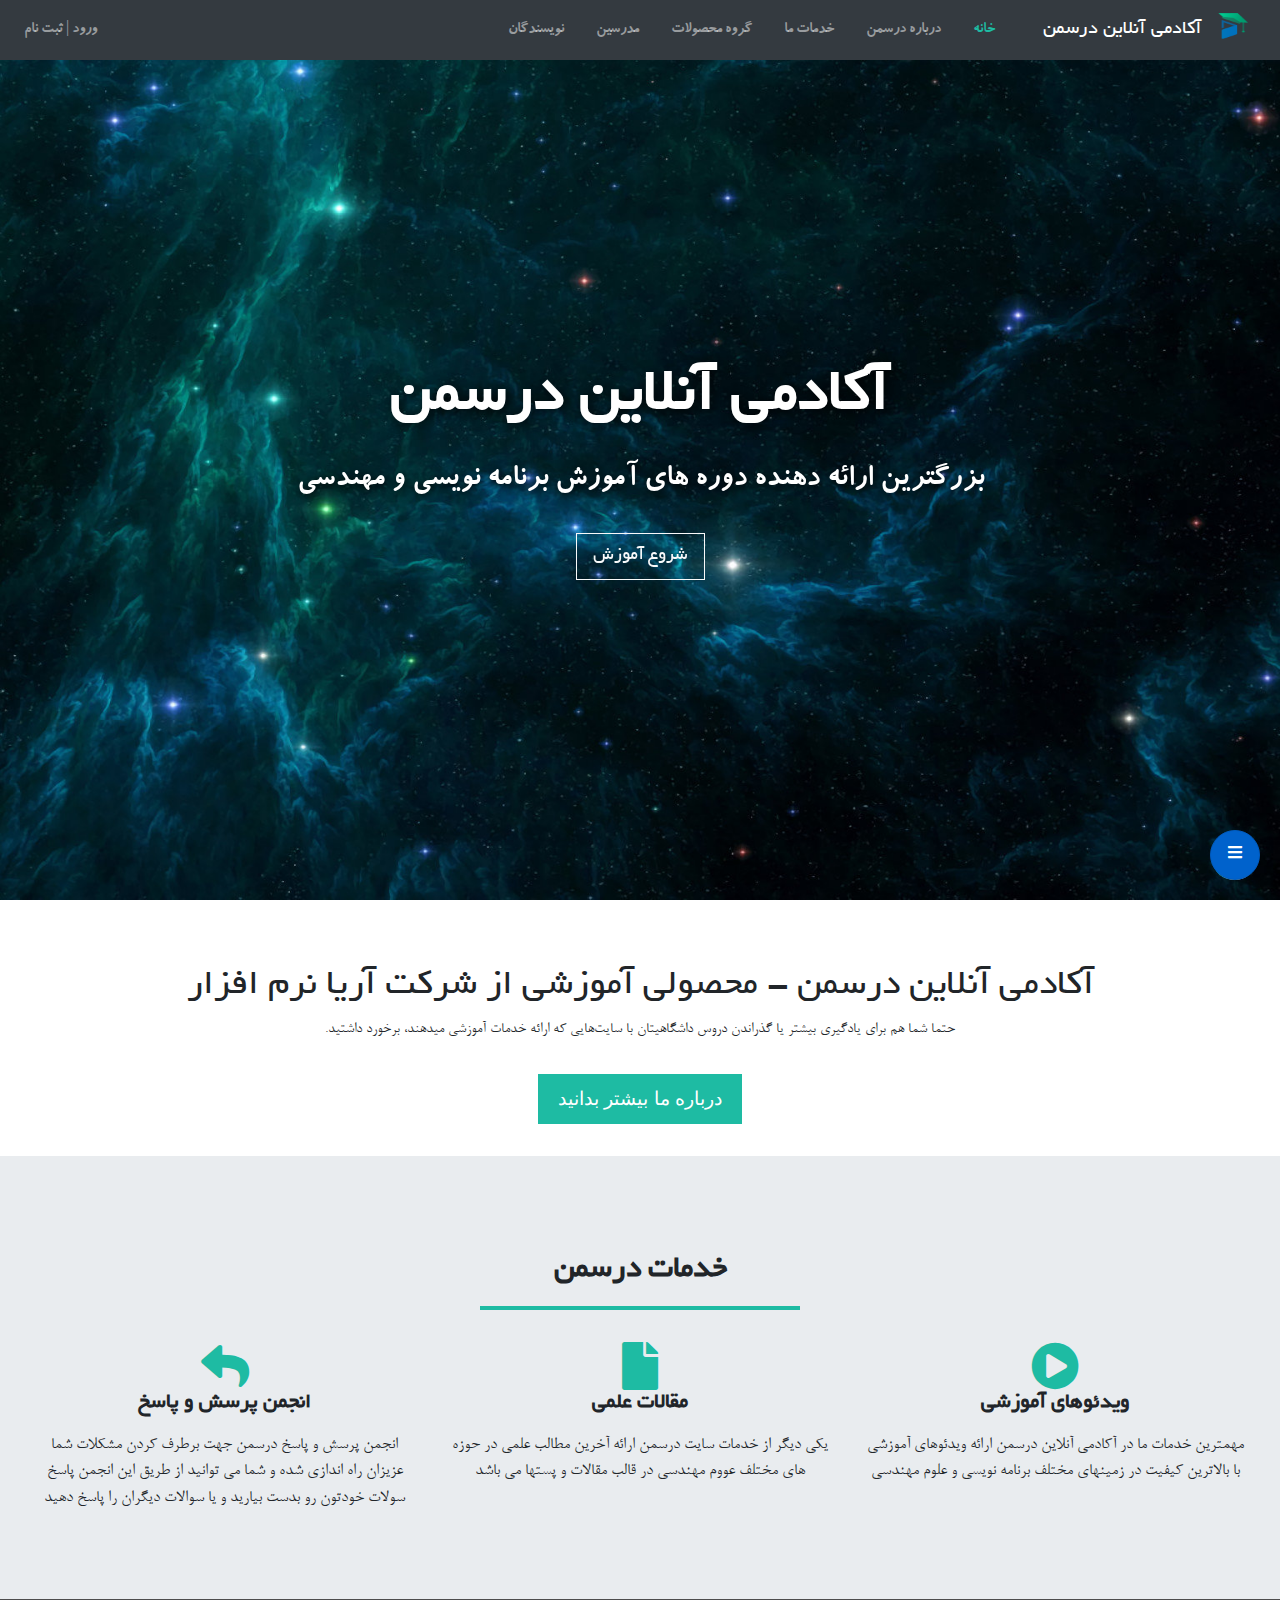
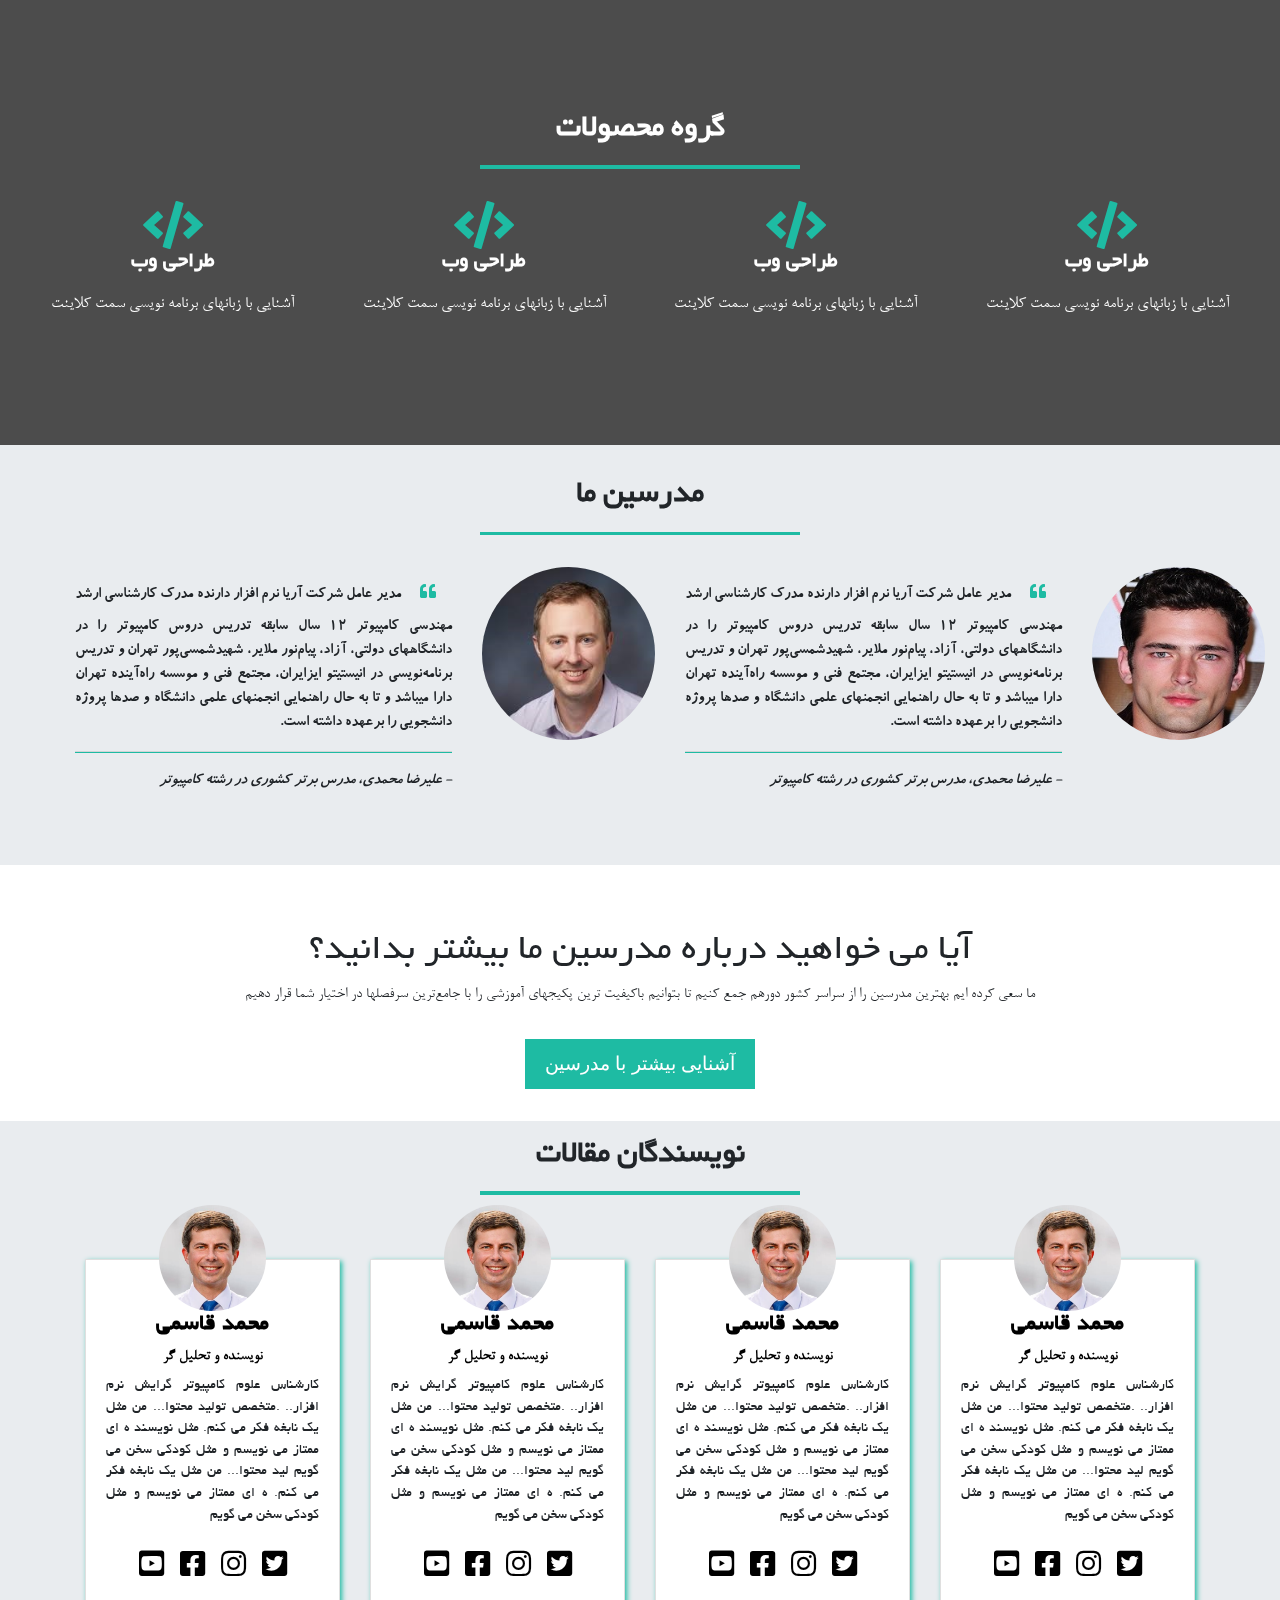
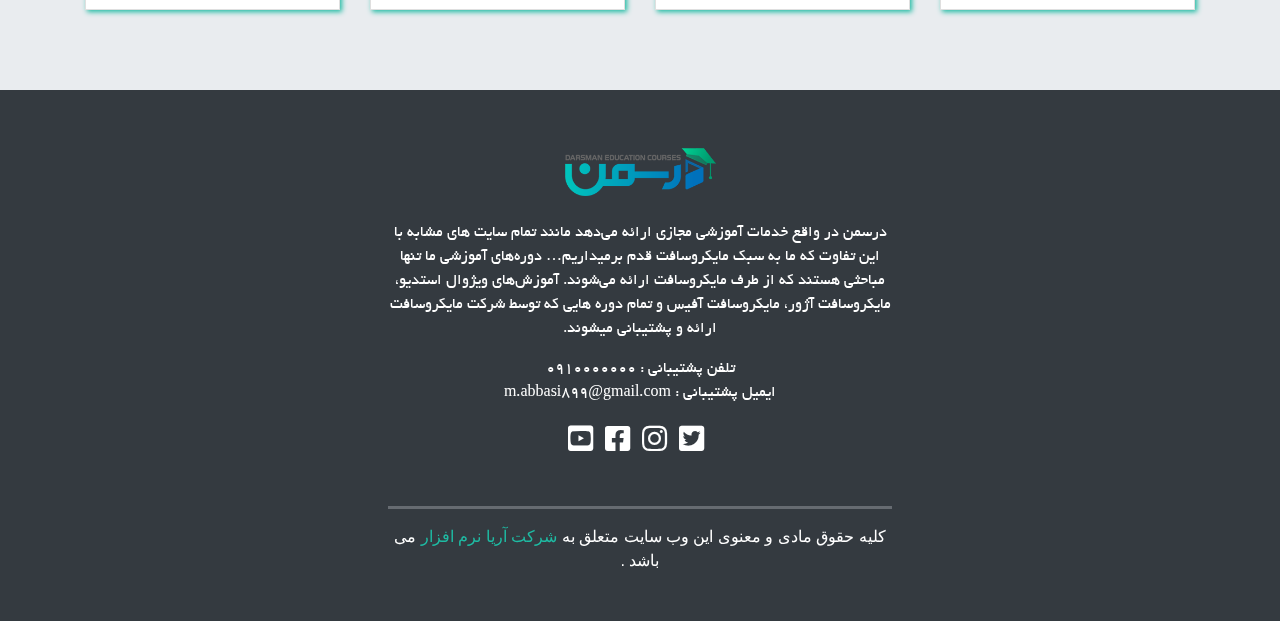
<file: MySite/index.html>
<!DOCTYPE html>
<html lang="en">

<head>
    <meta charset="UTF-8">
    <meta name="viewport" content="width=device-width, initial-scale=1.0">
    <title>آکادمی آنلاین درسمن</title>
    <link rel="icon" href="images/logo/favicon.png" type="image/ico" />
    <link rel="stylesheet" href="css/bootstrap.min.css">
    <link rel="stylesheet" href="css/bootstrap-rtl.min.css">
    <link href="https://use.fontawesome.com/releases/v5.0.4/css/all.css" rel="stylesheet">
    <link rel="stylesheet" href="css/style.css">
</head>

<body class="rtl">
    <!-- Home -->
    <div id="home">
        <nav class="navbar navbar-expand-lg navbar-dark bg-dark fixed-top">
            <a href="#" class="navbar-brand">
                <img src="images/logo/darsman-logo.png" alt="درسمن" width="30" height="30">
            </a>
            <a class="navbar-brand" href="#">آکادمی آنلاین درسمن</a>
            <button class="navbar-toggler" type="button" data-toggle="collapse" data-target="#navbarSupportedContent" aria-controls="navbarSupportedContent" aria-expanded="false" aria-label="Toggle navigation">
              <span class="navbar-toggler-icon"></span>
            </button>

            <div class="collapse navbar-collapse" id="navbarSupportedContent">
                <ul class="navbar-nav mr-auto">
                    <li class="nav-item active">
                        <a class="nav-link" href="#">خانه <span class="sr-only">(current)</span></a>
                    </li>
                    <li class="nav-item">
                        <a class="nav-link" href="#about">درباره درسمن</a>
                    </li>
                    <li class="nav-item">
                        <a class="nav-link" href="#services">خدمات ما</a>
                    </li>
                    <li class="nav-item">
                        <a class="nav-link" href="#product-group">گروه محصولات </a>
                    </li>
                    <li class="nav-item">
                        <a class="nav-link" href="#teachers">مدرسین</a>
                    </li>
                    <li class="nav-item">
                        <a class="nav-link" href="#authors">نویسندگان</a>
                    </li>
                </ul>
                <ul class="navbar-nav ml-auto">
                    <li class="nav-item">
                        <a class="nav-link" href="pages/accounting.html">ورود | ثبت نام</a>
                    </li>
                </ul>
            </div>
        </nav>

        <section class="landing">
            <div class="home-wrap">
                <div class="home-inner">

                </div>
            </div>
        </section>
        <section class="caption text-center">
            <h1>آکادمی آنلاین درسمن</h1>
            <h3>بزرگترین ارائه دهنده دوره های آموزش برنامه نویسی و مهندسی</h3>
            <a href="#" class="btn btn-outline-light btn-start">شروع آموزش</a>
        </section>
    </div>
    <!-- End Home -->

    <!-- About Darsman -->
    <div id="about" class="bg-white">
        <div class="col-12 text-center area">
            <h2>
                آکادمی آنلاین درسمن - محصولی آموزشی از شرکت آریا نرم افزار
            </h2>
            <p>
                حتما شما هم برای یادگیری بیشتر یا گذراندن دروس داشگاهیتان با سایت‌هایی که ارائه خدمات آموزشی میدهند، برخورد داشتید.
            </p>
            <a href="#" class="btn btn-secondary">
            درباره ما بیشتر بدانید
        </a>
        </div>
    </div>
    <!-- End About Darsman -->
    <!-- Servieces -->
    <div id="services">
        <div class="jumbotron">
            <div class="area text-center">
                <div class="col-12 text-center">
                    <h2 class="title">خدمات درسمن</h2>
                    <div class="underline"></div>
                </div>
                <div class="row text-center">
                    <div class="col-4">
                        <div class="service">
                            <i class="fa fa-play-circle fa-3x"></i>
                            <h3>ویدئوهای آموزشی</h3>
                            <p>مهمترین خدمات ما در آکادمی آنلاین درسمن ارائه ویدئوهای آموزشی با بالاترین کیفیت در زمینهای مختلف برنامه نویسی و علوم مهندسی</p>
                        </div>
                    </div>
                    <div class="col-4">
                        <div class="service">
                            <i class="fa fa-file fa-3x"></i>
                            <h3>مقالات علمی</h3>
                            <p>
                                یکی دیگر از خدمات سایت درسمن ارائه آخرین مطالب علمی در حوزه های مختلف عووم مهندسی در قالب مقالات و پستها می باشد
                            </p>
                        </div>
                    </div>
                    <div class="col-4">
                        <div class="service">
                            <i class="fa fa-reply fa-3x"></i>
                            <h3>
                                انجمن پرسش و پاسخ
                            </h3>
                            <p>
                                انجمن پرسش و پاسخ درسمن جهت برطرف کردن مشکلات شما عزیزان راه اندازی شده و شما می توانید از طریق این انجمن پاسخ سولات خودتون رو بدست بیارید و یا سوالات دیگران را پاسخ دهید
                            </p>
                        </div>
                    </div>
                </div>
            </div>
        </div>
    </div>
    <!-- End Servieces -->

    <!-- Product Group -->
    <div id="product-group">
        <div class="group-backgroun">
            <div class="text-center dark">
                <div class="col-12 text-center">
                    <h2 class="title">گروه محصولات</h2>
                    <div class="underline"></div>
                </div>
                <div class="row">
                    <div class="col-3">
                        <div class="service">
                            <i class="fa fa-code fa-3x"></i>
                            <h3>
                                طراحی وب
                            </h3>
                            <p>
                                آشنایی با زبانهای برنامه نویسی سمت کلاینت
                            </p>
                        </div>
                    </div>
                    <div class="col-3">
                        <div class="service">
                            <i class="fa fa-code fa-3x"></i>
                            <h3>
                                طراحی وب
                            </h3>
                            <p>
                                آشنایی با زبانهای برنامه نویسی سمت کلاینت
                            </p>
                        </div>
                    </div>
                    <div class="col-3">
                        <div class="service">
                            <i class="fa fa-code fa-3x"></i>
                            <h3>
                                طراحی وب
                            </h3>
                            <p>
                                آشنایی با زبانهای برنامه نویسی سمت کلاینت
                            </p>
                        </div>
                    </div>
                    <div class="col-3">
                        <div class="service">
                            <i class="fa fa-code fa-3x"></i>
                            <h3>
                                طراحی وب
                            </h3>
                            <p>
                                آشنایی با زبانهای برنامه نویسی سمت کلاینت
                            </p>
                        </div>
                    </div>
                </div>
            </div>
            <div class="fixed-wrap">
                <div class="fixed">

                </div>
            </div>

        </div>
    </div>
    <!-- End Product Group -->

    <!-- Teacher -->
    <div id="teachers">
        <div class="jumbotron">
            <div class="col-12 text-center">
                <h2 class="title">مدرسین ما</h2>
                <div class="underline"></div>
            </div>
            <div class="row m-0">
                <div class="row col-6">
                    <div class="col-4">
                        <img src="images/person/p1.jpg" alt="" srcset="">
                    </div>
                    <div class="col-8">
                        <blockquote>
                            <i class="fas fa-quote-left"></i> مدیر‌ عامل‌ شرکت آریا‌ نرم‌‌ افزار دارنده مدرک کارشناسی‌ ارشد مهندسی کامپیوتر 12‌ سال سابقه تدریس دروس کامپیوتر را در دانشگاههای دولتی، آزاد، پیام‌نور ملایر، شهیدشمسی‌پور تهران و تدریس برنامه‌نویسی
                            در انیستیتو ایزایران، مجتمع فنی و موسسه راه‌آینده تهران دارا میباشد و تا به حال راهنمایی انجمنهای علمی دانشگاه و صدها پروژه دانشجویی را برعهده داشته است.
                            <hr class="teacher-hr">
                            <cite>
                                - <strong>علیرضا محمدی</strong>، مدرس برتر کشوری در رشته کامپیوتر
                            </cite>
                        </blockquote>
                    </div>
                </div>
                <div class="row col-6">
                    <div class="col-4">
                        <img src="images/person/p2.jpg" alt="" srcset="">
                    </div>
                    <div class="col-8">
                        <blockquote>
                            <i class="fas fa-quote-left"></i> مدیر‌ عامل‌ شرکت آریا‌ نرم‌‌ افزار دارنده مدرک کارشناسی‌ ارشد مهندسی کامپیوتر 12‌ سال سابقه تدریس دروس کامپیوتر را در دانشگاههای دولتی، آزاد، پیام‌نور ملایر، شهیدشمسی‌پور تهران و تدریس برنامه‌نویسی
                            در انیستیتو ایزایران، مجتمع فنی و موسسه راه‌آینده تهران دارا میباشد و تا به حال راهنمایی انجمنهای علمی دانشگاه و صدها پروژه دانشجویی را برعهده داشته است.
                            <hr class="teacher-hr">
                            <cite>
                                - <strong>علیرضا محمدی</strong>، مدرس برتر کشوری در رشته کامپیوتر
                            </cite>
                        </blockquote>
                    </div>
                </div>
            </div>
        </div>
        <!-- About Teachers -->
        <div id="about" class="bg-white">
            <div class="col-12 text-center area">
                <h2>
                    آیا می خواهید درباره مدرسین ما بیشتر بدانید؟
                </h2>
                <p>
                    ما سعی کرده ایم بهترین مدرسین را از سراسر کشور دورهم جمع کنیم تا بتوانیم باکیفیت ترین پکیجهای آموزشی را با جامع‌ترین سرفصلها در اختیار شما قرار دهیم
                </p>
                <a href="#" class="btn btn-secondary">
                    آشنایی بیشتر با مدرسین
        </a>
            </div>
        </div>
        <!-- End About Teachers -->
    </div>
    <!-- End Teacher -->
    <!-- Author -->
    <div id="authors" class="authors">
        <div class="jumbotron">
            <div class="col-12 text-center">
                <h2 class="title">نویسندگان مقالات</h2>
                <div class="underline"></div>
            </div>
            <div class="container text-center py-3">
                <div class="row">
                    <div class="col-lg-3 col-md-3 author">
                        <div class="card">
                            <div class="card-body">
                                <img src="images/person/p3.png" class="img-fluid rounded-circle w-50" alt="" srcset="">
                                <h3>محمد قاسمی</h3>
                                <h5>نویسنده و تحلیل گر</h5>
                                <p>
                                    کارشناس علوم کامپیوتر گرایش نرم افزار.. .متخصص تولید محتوا... من مثل یک نابغه فکر می کنم. مثل نویسند ه ای ممتاز می نویسم و مثل کودکی سخن می گویم لید محتوا... من مثل یک نابغه فکر می کنم. ه ای ممتاز می نویسم و مثل کودکی سخن می گویم
                                </p>
                                <div class="d-flex flex-row justify-content-center">
                                    <div class="p-2">
                                        <a href="#">
                                            <i class="fab fa-twitter-square"></i>
                                        </a>
                                    </div>
                                    <div class="p-2">
                                        <a href="#">
                                            <i class="fab fa-instagram"></i>
                                        </a>
                                    </div>
                                    <div class="p-2">
                                        <a href="#">
                                            <i class="fab fa-facebook-square"></i>
                                        </a>
                                    </div>
                                    <div class="p-2">
                                        <a href="#">
                                            <i class="fab fa-youtube-square"></i>
                                        </a>
                                    </div>
                                </div>
                            </div>
                        </div>
                    </div>
                    <div class="col-lg-3 col-md-3 author">
                        <div class="card">
                            <div class="card-body">
                                <img src="images/person/p3.png" class="img-fluid rounded-circle w-50" alt="" srcset="">
                                <h3>محمد قاسمی</h3>
                                <h5>نویسنده و تحلیل گر</h5>
                                <p>
                                    کارشناس علوم کامپیوتر گرایش نرم افزار.. .متخصص تولید محتوا... من مثل یک نابغه فکر می کنم. مثل نویسند ه ای ممتاز می نویسم و مثل کودکی سخن می گویم لید محتوا... من مثل یک نابغه فکر می کنم. ه ای ممتاز می نویسم و مثل کودکی سخن می گویم
                                </p>
                                <div class="d-flex flex-row justify-content-center">
                                    <div class="p-2">
                                        <a href="#">
                                            <i class="fab fa-twitter-square"></i>
                                        </a>
                                    </div>
                                    <div class="p-2">
                                        <a href="#">
                                            <i class="fab fa-instagram"></i>
                                        </a>
                                    </div>
                                    <div class="p-2">
                                        <a href="#">
                                            <i class="fab fa-facebook-square"></i>
                                        </a>
                                    </div>
                                    <div class="p-2">
                                        <a href="#">
                                            <i class="fab fa-youtube-square"></i>
                                        </a>
                                    </div>
                                </div>
                            </div>
                        </div>
                    </div>
                    <div class="col-lg-3 col-md-3 author">
                        <div class="card">
                            <div class="card-body">
                                <img src="images/person/p3.png" class="img-fluid rounded-circle w-50" alt="" srcset="">
                                <h3>محمد قاسمی</h3>
                                <h5>نویسنده و تحلیل گر</h5>
                                <p>
                                    کارشناس علوم کامپیوتر گرایش نرم افزار.. .متخصص تولید محتوا... من مثل یک نابغه فکر می کنم. مثل نویسند ه ای ممتاز می نویسم و مثل کودکی سخن می گویم لید محتوا... من مثل یک نابغه فکر می کنم. ه ای ممتاز می نویسم و مثل کودکی سخن می گویم
                                </p>
                                <div class="d-flex flex-row justify-content-center">
                                    <div class="p-2">
                                        <a href="#">
                                            <i class="fab fa-twitter-square"></i>
                                        </a>
                                    </div>
                                    <div class="p-2">
                                        <a href="#">
                                            <i class="fab fa-instagram"></i>
                                        </a>
                                    </div>
                                    <div class="p-2">
                                        <a href="#">
                                            <i class="fab fa-facebook-square"></i>
                                        </a>
                                    </div>
                                    <div class="p-2">
                                        <a href="#">
                                            <i class="fab fa-youtube-square"></i>
                                        </a>
                                    </div>
                                </div>
                            </div>
                        </div>
                    </div>
                    <div class="col-lg-3 col-md-3 author">
                        <div class="card">
                            <div class="card-body">
                                <img src="images/person/p3.png" class="img-fluid rounded-circle w-50" alt="" srcset="">
                                <h3>محمد قاسمی</h3>
                                <h5>نویسنده و تحلیل گر</h5>
                                <p>
                                    کارشناس علوم کامپیوتر گرایش نرم افزار.. .متخصص تولید محتوا... من مثل یک نابغه فکر می کنم. مثل نویسند ه ای ممتاز می نویسم و مثل کودکی سخن می گویم لید محتوا... من مثل یک نابغه فکر می کنم. ه ای ممتاز می نویسم و مثل کودکی سخن می گویم
                                </p>
                                <div class="d-flex flex-row justify-content-center">
                                    <div class="p-2">
                                        <a href="#">
                                            <i class="fab fa-twitter-square"></i>
                                        </a>
                                    </div>
                                    <div class="p-2">
                                        <a href="#">
                                            <i class="fab fa-instagram"></i>
                                        </a>
                                    </div>
                                    <div class="p-2">
                                        <a href="#">
                                            <i class="fab fa-facebook-square"></i>
                                        </a>
                                    </div>
                                    <div class="p-2">
                                        <a href="#">
                                            <i class="fab fa-youtube-square"></i>
                                        </a>
                                    </div>
                                </div>
                            </div>
                        </div>
                    </div>
                </div>
            </div>
        </div>
    </div>
    <!-- End Author -->

    <footer>
        <div class="row justify-content-center m-0">
            <div class="col-md-5 text-center">
                <img src="images/logo/darsman-main-logo.png" alt="" srcset="">
                <p>
                    درسمن در واقع خدمات آموزشی مجازی ارائه می‌دهد مانند تمام سایت های مشابه با این تفاوت که ما به سبک مایکروسافت قدم برمیداریم… دوره‌های آموزشی ما تنها مباحثی هستند که از طرف مایکروسافت ارائه می‌شوند. آموزش‌های ویژوال استدیو، مایکروسافت آژور، مایکروسافت آفیس
                    و تمام دوره هایی که توسط شرکت مایکروسافت ارائه و پشتیبانی میشوند.
                </p>
                <p>
                    تلفن پشتیبانی : 0910000000
                    <br> ایمیل پشتیبانی : m.abbasi899@gmail.com
                    <br>
                    <a href="#">
                        <i class="fab fa-twitter-square">
                        </i>
                    </a>
                    <a href="#">
                        <i class="fab fa-instagram">
                        </i>
                    </a>
                    <a href="#">
                        <i class="fab fa-facebook-square">
                        </i>
                    </a>
                    <a href="#">
                        <i class="fab fa-youtube-square">
                        </i>
                    </a>
                    <hr class="footer-hr"> کلیه حقوق مادی و معنوی این وب سایت متعلق به
                    <a href="http://aryasoft.org" class="aryasoft-title">
                        شرکت آریا نرم افزار
                    </a> می باشد .
                </p>
            </div>
        </div>
    </footer>

    <div class="btn-group-fab">
        <a class="btn btn-main btn-primary active" title="خدمات ما" data-toggle="tooltip" data-placement="left">
            <i class="fa fa-bars"></i>
        </a>

        <a href="#" class="btn btn-sub btn-info" title="آکادمی انلاین درسمن" data-toggle="tooltip" data-placement="left">
            <i class="fa fa-globe"></i>
        </a>
        <a href="#" class="btn btn-sub btn-danger" title="اینستاگرام درسمن" data-toggle="tooltip" data-placement="left">
            <i class="fab fa-instagram"></i>
        </a>
        <a href="#" class="btn btn-sub btn-warning" title="انجمن درسمن" data-toggle="tooltip" data-placement="left">
            <i class="fa fa-save"></i>
        </a>
    </div>


    <script src="js/jquery.min.3.3.1.js"></script>
    <script src="js/popper.min.js"></script>
    <script src="js/bootstrap.min.js"></script>
    <script src="js/script.js"></script>


</body>

</html>
</file>
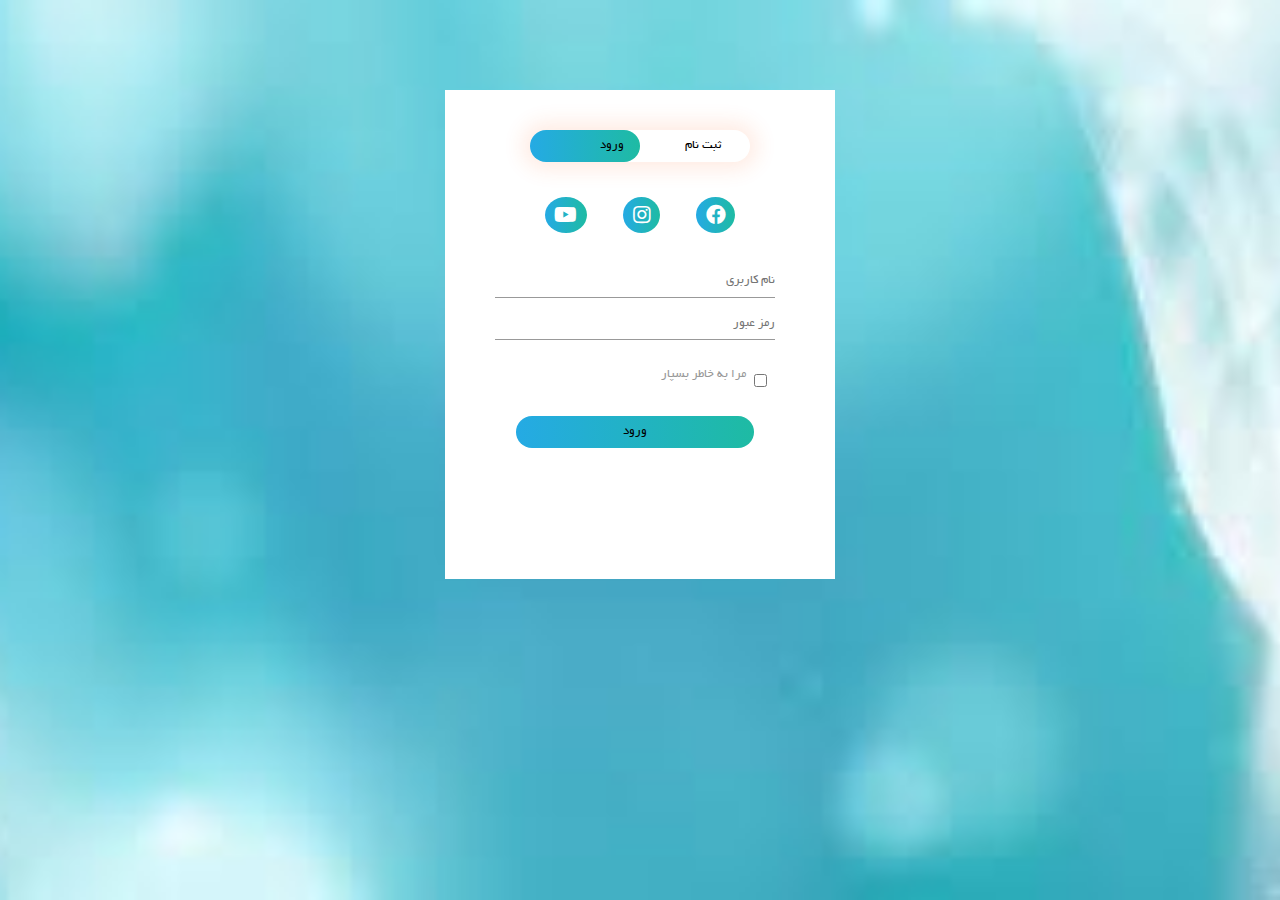
<file: MySite/pages/accounting.html>
<!DOCTYPE html>
<html lang="en">

<head>
    <meta charset="UTF-8">
    <meta name="viewport" content="width=device-width, initial-scale=1.0">
    <title>ورود و ثبت نام</title>
    <link href="https://use.fontawesome.com/releases/v5.0.4/css/all.css" rel="stylesheet">
    <link rel="stylesheet" href="../css/login-register.css">
</head>

<body>
    <div class="main-box">
        <div class="form-box">
            <div class="button-box">
                <div id="account-btn"></div>
                <button type="button" class="toggle-btn" onclick="Register()">ثبت نام</button>
                <button type="button" class="toggle-btn" onclick="Login()">ورود</button>
            </div>
            <div class="social-icons">
                <i class="fab fa-facebook"></i>
                <i class="fab fa-instagram"></i>
                <i class="fab fa-youtube"></i>
            </div>
            <form action="" id="login" class="input-group">
                <input type="text" class="input-field" placeholder="نام کاربری">
                <input type="text" class="input-field" placeholder="رمز عبور">
                <input type="checkbox" class="check-box">
                <span>
                    مرا به خاطر بسپار
                </span>
                <button type="submit" class="submit-btn">ورود</button>
            </form>

            <form action="" id="register" class="input-group">
                <input type="text" class="input-field" placeholder="نام کاربری">
                <input type="email" class="input-field" placeholder="ایمیل">
                <input type="text" class="input-field" placeholder="رمز عبور">
                <input type="checkbox" class="check-box">
                <span>
                    قوانین و مقررات سایت را می پذیرم
                </span>
                <button type="submit" class="submit-btn">ثبت نام</button>
            </form>
        </div>
    </div>




    <script src="../js/login-register.js"></script>
</body>

</html>
</file>
<file: MySite/css/style.css>
@font-face {
    font-family: 'koodak';
    src: url('../fonts/KoodakBold.eot?#')format('eot'), url('../fonts/KoodakBold.ttf')format('truetype'), url('../fonts/KoodakBold.woff')format('woff');
    font-weight: normal;
    font-style: normal;
}

@font-face {
    font-family: 'nazanin';
    src: url('../fonts/Nazanin.eot?#')format('eot'), url('../fonts/Nazanin.ttf')format('truetype'), url('../fonts/Nazanin.woff')format('woff');
    font-weight: normal;
    font-style: normal;
}

@font-face {
    font-family: 'yekan';
    src: url('../fonts/Yekan.eot?#')format('eot'), url('../fonts/Yekan.ttf')format('truetype'), url('../fonts/Yekan.woff')format('woff');
    font-weight: normal;
    font-style: normal;
}


/* Navbar  */

.navbar-dark .navbar-nav .active>.nav-link,
.navbar-dark .navbar-nav .nav-link.active,
.navbar-dark .navbar-nav .nav-link.show,
.navbar-dark .navbar-nav .show>.nav-link {
    color: #1ebba3 !important;
}

.nav-link {
    font-family: 'koodak' !important;
}

.navbar-brand {
    font-family: 'yekan' !important;
}


/* End Navbar  */


/* Home */

.landing {
    position: relative;
    top: 0;
    left: 0;
    width: 100%;
    height: 100vh;
    z-index: -1;
}

.home-wrap {
    position: absolute;
    top: 0;
    left: 0;
    width: 100%;
    height: 100%;
}

.home-inner {
    position: fixed;
    top: 0;
    left: 0;
    width: 100%;
    height: 100%;
    background: url(../images/root/back1.jpg);
    background-size: cover;
    background-position: center center;
}

.caption {
    width: 100%;
    position: absolute;
    top: 40%;
    z-index: 1;
    color: #fff;
}

.caption h1 {
    font-family: 'yekan';
    font-size: 4rem;
    font-weight: 700;
    letter-spacing: 0.3rem;
    text-shadow: 0.1rem 0.1rem 0.8rem #000;
    padding-bottom: 1rem;
}

.caption h3 {
    font-family: koodak;
    font-size: 2rem;
    text-shadow: 0.1rem 0.1rem 0.5rem #000;
    padding-bottom: 1.6rem;
}

.caption .btn-start {
    font-family: 'yekan';
    font-size: 1.2rem;
    border-width: 0.1rem;
    border-radius: 0;
    padding: 0.5rem 1rem;
}


/* End Home */


/* About Darsman */

.area {
    margin: 0 auto;
    padding: 4rem 2rem 1rem;
}

.area h2 {
    font-size: 2.4rem;
    font-family: 'yekan';
}

.area p {
    font-family: 'nazanin';
}

.btn-secondary {
    border-width: 0.1rem;
    border-radius: 0;
    font-size: 1.2rem;
    padding: 0.6rem 1.2rem;
    margin: 1rem;
    color: #fff;
    background-color: #1ebba3;
    border-color: #1ebba3;
}

.btn-secondary:hover {
    background-color: #169c88;
    border-color: #169c88;
}


/* End About Darsman */


/* Servieces */

.jumbotron {
    margin-bottom: 0;
    padding: 2rem 0 3.5rem;
    border-radius: 0;
}

h2.title {
    font-size: 2rem;
    font-weight: 800;
    font-family: 'yekan';
}

.underline {
    width: 20rem;
    height: 0.2rem;
    background-color: #1ebba3;
    margin: 1rem auto 2rem;
}

.service i {
    color: #1ebba3;
}

.service h3 {
    font-family: yekan;
    font-size: 1.4rem;
    font-weight: bold;
    padding-bottom: 0.4rem;
}

.service p {
    font-family: nazanin;
    font-size: 1.1rem;
}


/* End Servieces */


/* Product Group */

#product-group {
    z-index: 100;
}

.group-backgroun {
    position: relative;
}

.fixed-wrap {
    clip: rect(0, auto, auto, 0);
    position: absolute;
    top: 0;
    left: 0;
    width: 100%;
    height: 100%;
    z-index: -1 !important;
}

.fixed {
    position: fixed;
    top: 0;
    left: 0;
    width: 100%;
    height: 100%;
    display: block;
    background-image: url(../images/root/back2.jpg);
    background-size: cover;
    background-position: center center;
}

.group-backgroun .dark {
    background-color: rgba(0, 0, 0, 0.7);
    color: #fff;
    padding: 7rem 2rem;
}


/* End Product Group */


/* Teachers */

#teachers img {
    width: 100%;
    border-radius: 50%;
}

blockquote {
    text-align: justify;
    font-family: 'koodak';
    font-size: 1rem;
}

blockquote i {
    color: #1ebba3;
    margin: 1rem;
}

.teacher-hr {
    border-bottom: 0.1rem solid #1ebba3;
}


/* End Teachers */


/* Author */

#authors .jumbotron {
    padding: 1rem 0 3rem;
}

.authors .card {
    border-radius: 0;
    box-shadow: 2px 2px 5px #1ebba3;
    margin: 1rem 0;
}

.authors .card:hover {
    background-color: #169c88;
}

.authors .card:hover i,
.authors .card:hover h3,
.authors .card:hover p {
    color: #fff;
}

.card-body .img-fluid {
    margin-top: -75px;
}

.card-body h3 {
    font-family: 'yekan';
    font-size: 1.5rem;
    color: #000;
    font-weight: 800;
}

.card-body h5 {
    font-family: 'nazanin';
    font-size: 1rem;
    color: #000;
    font-weight: bolder;
}

.card-body p {
    font-family: 'yekan';
    font-size: 0.9rem;
    text-align: justify;
}

.card-body i {
    color: #000;
    font-size: 1.8rem;
}

.card-body i:hover {
    color: #000 !important;
    font-size: 1.8rem;
}


/* End Author */


/* Footer */

footer {
    padding: 2rem 0;
    background-color: #343a40;
    color: #fff;
}

footer img {
    height: 3rem;
    margin: 1.6rem;
}

footer p {
    font-family: 'yekan';
}

footer i {
    color: #fff;
    font-size: 1.8rem;
    margin: 1.2rem 0.5rem 0 0;
}

footer i:hover {
    color: #1ebba3;
}

.footer-hr {
    width: 100%;
    border-top: 0.2rem solid #666b71;
    margin-top: 3rem;
}

.aryasoft-title {
    color: #1ebba3;
}


/* Fab Btn */

.btn-group-fab {
    position: fixed;
    right: 20px;
    bottom: 20px;
    width: 50px;
    height: auto;
}

.btn-group-fab .btn {
    border-radius: 50%;
    color: #fff;
    position: absolute;
    bottom: 0;
}

.btn-group-fab .btn-main {
    width: 50px;
    height: 50px;
    z-index: 2;
    line-height: 2;
}

.btn-group-fab .btn-sub {
    right: 50%;
    bottom: 0;
    z-index: 1;
    margin-right: -20px;
    transition: all 0.6s;
}

.btn-group-fab.active .btn-sub:nth-child(2) {
    bottom: 60px;
}

.btn-group-fab.active .btn-sub:nth-child(3) {
    bottom: 110px;
}

.btn-group-fab.active .btn-sub:nth-child(4) {
    bottom: 160px;
}


/* End Fab Btn */
</file>
<file: MySite/css/login-register.css>
@font-face {
    font-family: 'koodak';
    src: url('../fonts/KoodakBold.eot?#')format('eot'), url('../fonts/KoodakBold.ttf')format('truetype'), url('../fonts/KoodakBold.woff')format('woff');
    font-weight: normal;
    font-style: normal;
}

@font-face {
    font-family: 'nazanin';
    src: url('../fonts/Nazanin.eot?#')format('eot'), url('../fonts/Nazanin.ttf')format('truetype'), url('../fonts/Nazanin.woff')format('woff');
    font-weight: normal;
    font-style: normal;
}

@font-face {
    font-family: 'yekan';
    src: url('../fonts/Yekan.eot?#')format('eot'), url('../fonts/Yekan.ttf')format('truetype'), url('../fonts/Yekan.woff')format('woff');
    font-weight: normal;
    font-style: normal;
}

* {
    margin: 0;
    padding: 0;
    direction: rtl;
    font-family: 'yekan';
}

.main-box {
    position: absolute;
    height: 100%;
    width: 100%;
    background-image: url(../images/root/back3.jpg);
    background-position: center;
    background-size: cover;
}

.form-box {
    width: 380px;
    height: 480px;
    position: relative;
    background: #fff;
    margin: 7% auto;
    padding: 0.3rem;
    overflow: hidden;
}

.button-box {
    width: 220px;
    margin: 2.2rem auto;
    position: relative;
    border-radius: 1.8rem;
    font-size: 1rem;
    box-shadow: 0 0 1.25rem 0.5rem #ff61251f;
}

.toggle-btn {
    position: relative;
    padding: 0.6rem 1.8rem;
    background: transparent;
    border: 0;
    outline: none;
    cursor: pointer;
}

#account-btn {
    position: absolute;
    top: 0;
    left: 0;
    width: 110px;
    height: 100%;
    border-radius: 1.8rem;
    background-image: linear-gradient(to right, #25aae4, #1ebba3);
    transition: 0.6s;
}

.social-icons {
    margin: 1.8rem auto;
    text-align: center;
}

.social-icons i {
    font-size: 1.25rem;
    padding: 0.5rem 0.6rem;
    background-image: linear-gradient(to right, #25aae4, #1ebba3);
    color: #fff;
    margin: 0 1rem;
    cursor: pointer;
    border-radius: 50%;
}

.input-group {
    position: absolute;
    top: 170px;
    width: 280px;
    transition: 0.6s;
}

.input-field {
    width: 100%;
    margin: 0.3rem 0;
    padding: 0.6rem 0;
    border-bottom: 1px solid #999;
    border-left: 0;
    border-right: 0;
    border-top: 0;
    outline: none;
    background-color: transparent;
}

.check-box {
    margin: 1.8rem 0.5rem;
}

.submit-btn {
    width: 85%;
    margin: 0 auto;
    cursor: pointer;
    padding: 0.6rem 1.8rem;
    display: block;
    background-image: linear-gradient(to right, #25aae4, #1ebba3);
    border-radius: 1.8rem;
    border: 0;
    outline: none;
}

.input-group span {
    color: #999;
    font-size: 0.8rem;
    position: absolute;
    bottom: 67px;
}

#login {
    left: 50px;
}

#register {
    left: 450px;
}
</file>
